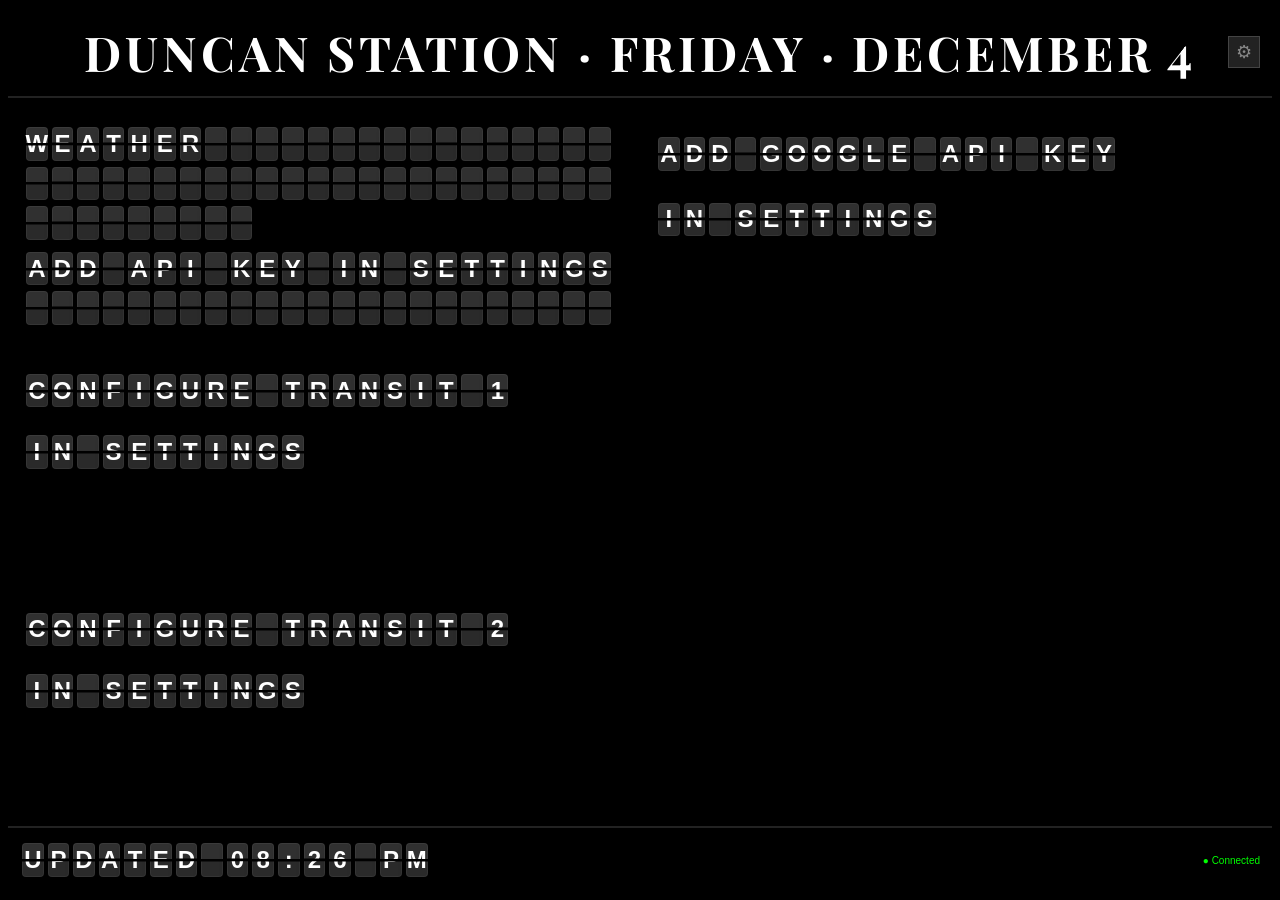
<file: index.html>
<!DOCTYPE html>
<html lang="en">
<head>
    <meta charset="UTF-8">
    <meta name="viewport" content="width=device-width, initial-scale=1.0">
    <title>Duncan Station</title>
    <link rel="stylesheet" href="css/style.css">
    <link rel="preconnect" href="https://fonts.googleapis.com">
    <link rel="preconnect" href="https://fonts.gstatic.com" crossorigin>
    <link href="https://fonts.googleapis.com/css2?family=Playfair+Display:wght@700&family=Roboto+Mono:wght@400;700&display=swap" rel="stylesheet">
</head>
<body>
    <div id="app">
        <!-- Header -->
        <header class="board-header">
            <h1 class="board-title" id="boardTitle">DUNCAN STATION</h1>
            <button class="settings-btn" id="settingsBtn" aria-label="Settings">⚙</button>
        </header>

        <!-- Main Display Grid -->
        <main class="board-grid">
            <!-- Weather Section - Top Left -->
            <section class="board-section weather-section" id="weatherSection">
                <div class="section-header">
                    <span class="section-icon">☀</span>
                    <span class="section-title">WEATHER</span>
                </div>
                <div class="section-content" id="weatherContent">
                    <div class="weather-main">
                        <div class="split-flap-row" id="weatherTemp"></div>
                        <div class="weather-condition" id="weatherCondition"></div>
                    </div>
                    <div class="weather-forecast" id="weatherForecast"></div>
                </div>
            </section>

            <!-- Calendar Section - Full Right Side -->
            <section class="board-section calendar-section" id="calendarSection">
                <div class="section-header">
                    <span class="section-icon">📅</span>
                    <span class="section-title">CALENDAR</span>
                </div>
                <div class="section-content" id="calendarContent">
                    <div class="calendar-list" id="calendarList">
                        <!-- Calendar events will be inserted here -->
                    </div>
                </div>
            </section>

            <!-- Transit Section 1 - Middle Left -->
            <section class="board-section transit-section transit-section-1" id="transitSection1">
                <div class="section-header">
                    <span class="section-icon">🚇</span>
                    <span class="section-title">TRANSIT 1</span>
                </div>
                <div class="section-content" id="transitContent1">
                    <div class="transit-list" id="transitList1">
                        <!-- Transit rows will be inserted here -->
                    </div>
                </div>
            </section>

            <!-- Transit Section 2 - Bottom Left -->
            <section class="board-section transit-section transit-section-2" id="transitSection2">
                <div class="section-header">
                    <span class="section-icon">🚌</span>
                    <span class="section-title">TRANSIT 2</span>
                </div>
                <div class="section-content" id="transitContent2">
                    <div class="transit-list" id="transitList2">
                        <!-- Transit rows will be inserted here -->
                    </div>
                </div>
            </section>
        </main>

        <!-- Status Bar -->
        <footer class="status-bar">
            <span class="status-item" id="lastUpdate">Last updated: --:--</span>
            <span class="status-item" id="connectionStatus">●  Connected</span>
        </footer>
    </div>

    <!-- Settings Modal -->
    <div class="modal" id="settingsModal">
        <div class="modal-content">
            <div class="modal-header">
                <h2>Settings</h2>
                <button class="close-btn" id="closeSettings">&times;</button>
            </div>
            <div class="modal-body">
                <div class="settings-tabs">
                    <button class="tab-btn active" data-tab="general">General</button>
                    <button class="tab-btn" data-tab="weather">Weather</button>
                    <button class="tab-btn" data-tab="transit1">Transit 1</button>
                    <button class="tab-btn" data-tab="transit2">Transit 2</button>
                    <button class="tab-btn" data-tab="calendar">Calendar</button>
                </div>

                <!-- General Settings -->
                <div class="tab-content active" id="tab-general">
                    <div class="form-group">
                        <label for="refreshInterval">Refresh Interval (seconds)</label>
                        <input type="number" id="refreshInterval" min="30" max="600" value="60">
                    </div>
                    <div class="form-group">
                        <label for="theme">Theme</label>
                        <select id="theme">
                            <option value="dark">Dark (Classic)</option>
                            <option value="light">Light</option>
                            <option value="amber">Amber CRT</option>
                            <option value="green">Green CRT</option>
                        </select>
                    </div>
                    <div class="form-group">
                        <label>
                            <input type="checkbox" id="useLocation" checked>
                            Use current location for transit
                        </label>
                    </div>
                </div>

                <!-- Weather Settings -->
                <div class="tab-content" id="tab-weather">
                    <div class="form-group">
                        <label for="weatherApiKey">Tomorrow.io API Key</label>
                        <input type="password" id="weatherApiKey" placeholder="Enter API key">
                        <small>Get a free key at <a href="https://www.tomorrow.io/weather-api/" target="_blank">tomorrow.io</a></small>
                    </div>
                    <div class="form-group">
                        <label for="weatherLocation">Location (if not using GPS)</label>
                        <input type="text" id="weatherLocation" placeholder="San Francisco, CA">
                    </div>
                    <div class="form-group">
                        <label for="tempUnit">Temperature Unit</label>
                        <select id="tempUnit">
                            <option value="fahrenheit">Fahrenheit</option>
                            <option value="celsius">Celsius</option>
                        </select>
                    </div>
                </div>

                <!-- Transit 1 Settings -->
                <div class="tab-content" id="tab-transit1">
                    <h3 style="color: var(--accent); margin-bottom: 12px;">Transit Feed 1</h3>
                    <div class="form-group">
                        <label for="transit1ApiKey">511.org API Key</label>
                        <input type="password" id="transit1ApiKey" placeholder="Enter API key">
                        <small>Get a free key at <a href="https://511.org/open-data/token" target="_blank">511.org</a></small>
                    </div>
                    <div class="form-group">
                        <label for="transit1Agency">Transit Agency</label>
                        <select id="transit1Agency">
                            <option value="SF">SF Muni</option>
                            <option value="BA">BART</option>
                            <option value="CT">Caltrain</option>
                            <option value="AC">AC Transit</option>
                        </select>
                    </div>
                    <div class="form-group">
                        <label for="transit1Stops">Stop IDs (comma-separated)</label>
                        <input type="text" id="transit1Stops" placeholder="15551, 15552">
                        <small>Enter specific stop IDs for this feed</small>
                    </div>
                </div>

                <!-- Transit 2 Settings -->
                <div class="tab-content" id="tab-transit2">
                    <h3 style="color: var(--accent); margin-bottom: 12px;">Transit Feed 2</h3>
                    <div class="form-group">
                        <label for="transit2ApiKey">511.org API Key</label>
                        <input type="password" id="transit2ApiKey" placeholder="Enter API key">
                        <small>Can use same key as Transit 1</small>
                    </div>
                    <div class="form-group">
                        <label for="transit2Agency">Transit Agency</label>
                        <select id="transit2Agency">
                            <option value="SF">SF Muni</option>
                            <option value="BA">BART</option>
                            <option value="CT">Caltrain</option>
                            <option value="AC">AC Transit</option>
                        </select>
                    </div>
                    <div class="form-group">
                        <label for="transit2Stops">Stop IDs (comma-separated)</label>
                        <input type="text" id="transit2Stops" placeholder="15553, 15554">
                        <small>Enter specific stop IDs for this feed</small>
                    </div>
                </div>

                <!-- Calendar Settings -->
                <div class="tab-content" id="tab-calendar">
                    <div class="form-group">
                        <label for="calendarId">Public Google Calendar ID</label>
                        <input type="text" id="calendarId" placeholder="calendar-id@group.calendar.google.com" value="ebgs7j9vj5tn2gs6gt3f2gvgtc@group.calendar.google.com">
                        <small>The calendar ID from your public Google Calendar URL</small>
                    </div>
                    <div class="form-group">
                        <label for="googleApiKey">Google API Key</label>
                        <input type="password" id="googleApiKey" placeholder="Enter API key">
                        <small>Get a free key at <a href="https://console.cloud.google.com/apis/credentials" target="_blank">Google Cloud Console</a> (enable Calendar API)</small>
                    </div>
                    <div class="form-group">
                        <label for="calendarDays">Show events for next (days)</label>
                        <input type="number" id="calendarDays" min="1" max="14" value="7">
                    </div>
                </div>
            </div>
            <div class="modal-footer">
                <button class="btn btn-secondary" id="resetSettings">Reset to Defaults</button>
                <button class="btn btn-primary" id="saveSettings">Save Settings</button>
            </div>
        </div>
    </div>

    <!-- Scripts - aggressive cache bust -->
    <script>
        // Force cache refresh with timestamp
        const ts = new Date().getTime();
        document.write('<script src="js/splitflap.js?ts=' + ts + '"><\/script>');
        document.write('<script src="js/services/weather.js?ts=' + ts + '"><\/script>');
        document.write('<script src="js/services/transit.js?ts=' + ts + '"><\/script>');
        document.write('<script src="js/services/calendar.js?ts=' + ts + '"><\/script>');
        document.write('<script src="js/app.js?ts=' + ts + '"><\/script>');
    </script>
</body>
</html>
</file>
<file: css/style.css>
/* SF Transit Board - Full Split-Flap Display */
/* Optimized for 27" 5K Display (5120 x 2880) - Kiosk Mode */

:root {
    --board-bg: #000;
    --flap-bg: #1a1a1a;
    --flap-text: #ffe566;
    --flap-border: #2a2a2a;
    --flap-divider: #0d0d0d;
    --flap-shadow: rgba(0,0,0,0.5);
    --accent: #ffcc00;
    --accent-dim: #aa8800;
    --success: #00ff00;
    --label-color: #666;

    /* 5K Display optimizations */
    --base-font-size: 28px;  /* Larger for 5K readability */
    --title-size: 48px;
    --spacing: 16px;
}

[data-theme="light"] {
    --board-bg: #c0c0b8;
    --flap-bg: #1a1a1a;
    --flap-text: #ffe566;
    --flap-border: #333;
    --flap-divider: #0d0d0d;
    --label-color: #555;
}

[data-theme="amber"] {
    --board-bg: #050200;
    --flap-bg: #0a0500;
    --flap-text: #ffaa00;
    --flap-border: #1a0a00;
    --flap-divider: #030100;
    --accent: #ffcc00;
    --success: #ffcc00;
    --label-color: #553300;
}

[data-theme="green"] {
    --board-bg: #000500;
    --flap-bg: #000a00;
    --flap-text: #00ff00;
    --flap-border: #001a00;
    --flap-divider: #000300;
    --accent: #00ff00;
    --success: #00ff00;
    --label-color: #003300;
}

* {
    margin: 0;
    padding: 0;
    box-sizing: border-box;
}

html, body {
    height: 100%;
    overflow: hidden;
}

body {
    font-family: 'Helvetica Neue', Helvetica, Arial, sans-serif;
    background: var(--board-bg);
    color: var(--flap-text);
}

#app {
    height: 100vh;
    display: flex;
    flex-direction: column;
    padding: 8px;
    background: var(--board-bg);
}

/* =============================================
   HEADER
   ============================================= */

.board-header {
    display: flex;
    align-items: center;
    justify-content: center;
    padding: 12px 20px;
    background: #000;
    margin-bottom: 8px;
    position: relative;
    border-bottom: 2px solid #222;
}

.board-title {
    font-family: 'Playfair Display', Georgia, serif;
    font-size: var(--title-size);
    font-weight: 700;
    letter-spacing: 0.08em;
    color: #fff;
    text-align: center;
    text-transform: uppercase;
}

.settings-btn {
    position: absolute;
    right: 12px;
    top: 50%;
    transform: translateY(-50%);
    background: #222;
    border: 1px solid #444;
    color: #888;
    font-size: 18px;
    width: 32px;
    height: 32px;
    cursor: pointer;
}

.settings-btn:hover {
    color: var(--accent);
    border-color: var(--accent);
}

/* =============================================
   MAIN GRID - Left side thirds, Calendar full right
   ============================================= */

.board-grid {
    flex: 1;
    display: grid;
    grid-template-columns: 1fr 1fr;
    grid-template-rows: 1fr 1fr 1fr;
    grid-template-areas:
        "weather calendar"
        "transit1 calendar"
        "transit2 calendar";
    gap: 0;
    min-height: 0;
    background: var(--board-bg);
    padding: 0;
}

.weather-section {
    grid-area: weather;
}

.transit-section-1 {
    grid-area: transit1;
}

.transit-section-2 {
    grid-area: transit2;
}

.calendar-section {
    grid-area: calendar;
}

.board-section {
    background: var(--board-bg);
    display: flex;
    flex-direction: column;
    overflow: hidden;
    padding: var(--spacing);  /* 16px for 5K */
}

.section-header {
    display: none; /* Hide section headers for seamless look */
}

.section-icon {
    display: none;
}

.section-title {
    display: none;
}

.location-indicator {
    display: none;
}

@keyframes pulse {
    0%, 100% { opacity: 1; }
    50% { opacity: 0.3; }
}

.section-content {
    flex: 1;
    overflow-y: auto;
    overflow-x: hidden;
}

/* =============================================
   SPLIT-FLAP CHARACTERS - Oat Foundry Style
   High contrast, large, legible
   ============================================= */

.flap-char {
    display: inline-flex;
    align-items: center;
    justify-content: center;
    width: 0.9em;
    height: 1.4em;
    background: #2a2a2a;
    color: #fff;
    font-weight: 800;
    font-size: inherit;
    border-radius: 4px;
    margin: 3px 2px;  /* Increased spacing for 5K */
    position: relative;
    box-shadow:
        0 3px 6px rgba(0,0,0,0.6),
        inset 0 0 0 1px rgba(255,255,255,0.05);
}

/* THE SPLIT - prominent dark gap through middle */
.flap-char::after {
    content: '';
    position: absolute;
    top: 50%;
    left: -1px;
    right: -1px;
    height: 3px;
    background: #000;
    transform: translateY(-50%);
    z-index: 2;
}

/* Top half slightly lighter */
.flap-char::before {
    content: '';
    position: absolute;
    top: 0;
    left: 0;
    right: 0;
    height: calc(50% - 1px);
    background: rgba(255,255,255,0.03);
    border-radius: 3px 3px 0 0;
    pointer-events: none;
}

.flap-row {
    display: flex;
    align-items: center;
    flex-wrap: wrap;
    padding: 6px 0;
    font-size: var(--base-font-size);  /* 28px for 5K */
    line-height: 1;
}

.flap-row.large {
    font-size: 64px;  /* Larger for 5K */
}

.flap-row.small {
    font-size: 24px;  /* Larger for 5K */
}

.flap-row.medium {
    font-size: 36px;  /* Larger for 5K */
}

/* TIME flaps - YELLOW background, black text */
.flap-char.time, .flap-char.accent {
    background: #f5c518;
    color: #000;
}

.flap-char.time::before, .flap-char.accent::before {
    background: rgba(255,255,255,0.15);
}

.flap-char.time::after, .flap-char.accent::after {
    background: #9a7b00;
}

/* ROW COLORS - Black cards with colored text */
.flap-char.color-yellow {
    background: #2a2a2a;
    color: #e6d400;
}
.flap-char.color-yellow::after { background: #000; }

.flap-char.color-orange {
    background: #2a2a2a;
    color: #ff9500;
}
.flap-char.color-orange::after { background: #000; }

.flap-char.color-red {
    background: #2a2a2a;
    color: #ff3b30;
}
.flap-char.color-red::after { background: #000; }

.flap-char.color-pink {
    background: #2a2a2a;
    color: #ff6b8a;
}
.flap-char.color-pink::after { background: #000; }

.flap-char.color-blue {
    background: #2a2a2a;
    color: #007aff;
}
.flap-char.color-blue::after { background: #000; }

.flap-char.color-green {
    background: #2a2a2a;
    color: #34c759;
}
.flap-char.color-green::after { background: #000; }

.flap-char.color-teal {
    background: #2a2a2a;
    color: #5ac8fa;
}
.flap-char.color-teal::after { background: #000; }

/* Success flaps - GREEN background */
.flap-char.success {
    background: #34c759;
    color: #000;
}

.flap-char.success::after {
    background: #1f7735;
}

/* Urgency colors for ETA */
.flap-char.urgency-green {
    background: #34c759;
    color: #000;
}
.flap-char.urgency-green::after { background: #1f7735; }

.flap-char.urgency-yellow {
    background: #f5c518;
    color: #000;
}
.flap-char.urgency-yellow::after { background: #9a7b00; }

.flap-char.urgency-red {
    background: #ff3b30;
    color: #fff;
    animation: pulse-urgent 1s infinite;
}
.flap-char.urgency-red::after { background: #992320; }

@keyframes pulse-urgent {
    0%, 100% { opacity: 1; }
    50% { opacity: 0.85; }
}

/* =============================================
   FLIP ANIMATION
   ============================================= */

.flap-char.flipping {
    animation: flipFlap 0.15s ease-out;
}

@keyframes flipFlap {
    0% {
        transform: rotateX(0deg);
    }
    50% {
        transform: rotateX(-90deg);
        background: #111;
    }
    100% {
        transform: rotateX(0deg);
    }
}

/* Stagger flip animations for a wave effect */
.flap-row .flap-char {
    transform-style: preserve-3d;
    perspective: 1000px;
}

/* =============================================
   WEATHER SECTION
   ============================================= */

.weather-section .section-content {
    display: flex;
    flex-direction: column;
    gap: 2px;
    overflow-y: auto;
}

.weather-rows {
    display: flex;
    flex-direction: column;
    gap: 2px;
}

.weather-rows .flap-row {
    padding: 2px 0;
}

.weather-forecast-rows {
    display: flex;
    flex-direction: column;
    gap: 2px;
    margin-top: 4px;
    padding-top: 4px;
    border-top: 1px solid #222;
}

.weather-forecast-rows .flap-row {
    padding: 2px 0;
}

/* =============================================
   TRANSIT SECTION
   ============================================= */

.transit-list {
    display: flex;
    flex-direction: column;
    gap: 2px;
}

.transit-row {
    display: flex;
    align-items: center;
    gap: 4px;
    padding: 4px 0;
    background: transparent;
}

.transit-line-display {
    flex-shrink: 0;
}

.transit-destination-display {
    flex: 1;
    overflow: hidden;
}

.transit-time-display {
    flex-shrink: 0;
}

/* =============================================
   NEWS SECTION
   ============================================= */

.news-ticker {
    display: flex;
    flex-direction: column;
    gap: 3px;
}

.news-item {
    padding: 6px 0;
    background: transparent;
    cursor: pointer;
}

.news-item:hover {
    background: rgba(255,255,255,0.02);
}

.news-time-display {
    margin-bottom: 2px;
}

.news-headline-display {
    line-height: 1.2;
}

/* =============================================
   CALENDAR SECTION
   ============================================= */

.calendar-list {
    display: flex;
    flex-direction: column;
    gap: 2px;
}

.calendar-event {
    display: flex;
    align-items: flex-start;
    gap: 6px;
    padding: 6px 0;
    background: transparent;
}

.calendar-event.today {
    border-left: 2px solid var(--success);
}

.calendar-event.now {
    border-left: 2px solid var(--accent);
    animation: pulse-border 1s infinite;
}

@keyframes pulse-border {
    0%, 100% { opacity: 1; }
    50% { opacity: 0.5; }
}

.event-time-display {
    flex-shrink: 0;
}

.event-details-display {
    flex: 1;
    overflow: hidden;
}

/* =============================================
   STATUS BAR
   ============================================= */

.status-bar {
    display: flex;
    justify-content: space-between;
    align-items: center;
    padding: 6px 12px;
    margin-top: 4px;
    background: #000;
    border-top: 2px solid #222;
    font-size: 10px;
}

#connectionStatus {
    color: var(--success);
}

/* =============================================
   MODAL (Settings)
   ============================================= */

.modal {
    display: none;
    position: fixed;
    inset: 0;
    background: rgba(0,0,0,0.9);
    z-index: 1000;
    align-items: center;
    justify-content: center;
}

.modal.active {
    display: flex;
}

.modal-content {
    background: #1a1a1a;
    border: 2px solid #333;
    width: 90%;
    max-width: 500px;
    max-height: 80vh;
    display: flex;
    flex-direction: column;
}

.modal-header {
    display: flex;
    justify-content: space-between;
    align-items: center;
    padding: 12px 16px;
    border-bottom: 1px solid #333;
    background: #111;
}

.modal-header h2 {
    font-size: 14px;
    color: var(--accent);
    letter-spacing: 0.1em;
}

.close-btn {
    background: none;
    border: none;
    color: #666;
    font-size: 24px;
    cursor: pointer;
}

.close-btn:hover {
    color: #fff;
}

.modal-body {
    flex: 1;
    overflow-y: auto;
    padding: 16px;
}

.modal-footer {
    display: flex;
    justify-content: flex-end;
    gap: 8px;
    padding: 12px 16px;
    border-top: 1px solid #333;
    background: #111;
}

.settings-tabs {
    display: flex;
    gap: 4px;
    margin-bottom: 16px;
    flex-wrap: wrap;
}

.tab-btn {
    background: #222;
    border: 1px solid #444;
    color: #888;
    padding: 6px 12px;
    cursor: pointer;
    font-family: inherit;
    font-size: 11px;
}

.tab-btn:hover {
    color: #fff;
}

.tab-btn.active {
    background: var(--accent);
    color: #000;
    border-color: var(--accent);
}

.tab-content {
    display: none;
}

.tab-content.active {
    display: block;
}

.form-group {
    margin-bottom: 16px;
}

.form-group label {
    display: block;
    margin-bottom: 6px;
    font-size: 12px;
    color: #888;
}

.form-group input,
.form-group select {
    width: 100%;
    padding: 8px;
    background: #0a0a0a;
    border: 1px solid #333;
    color: var(--flap-text);
    font-family: inherit;
    font-size: 12px;
}

.form-group input:focus,
.form-group select:focus {
    outline: none;
    border-color: var(--accent);
}

.form-group small {
    display: block;
    margin-top: 4px;
    font-size: 10px;
    color: #555;
}

.form-group small a {
    color: var(--accent);
}

.btn {
    padding: 8px 16px;
    font-family: inherit;
    font-size: 12px;
    cursor: pointer;
    border: 1px solid;
}

.btn-primary {
    background: var(--accent);
    color: #000;
    border-color: var(--accent);
}

.btn-secondary {
    background: #222;
    color: #888;
    border-color: #444;
}

/* =============================================
   STATES
   ============================================= */

.no-data {
    padding: 20px;
    text-align: center;
    color: #444;
    font-size: 11px;
}

.error-message {
    padding: 10px;
    background: rgba(255,0,0,0.1);
    border: 1px solid #ff4444;
    color: #ff4444;
    font-size: 11px;
    text-align: center;
}

/* =============================================
   RESPONSIVE
   ============================================= */

@media (max-width: 900px) {
    .board-grid {
        grid-template-columns: 1fr;
        grid-template-rows: repeat(4, 1fr);
    }

    .flap-row {
        font-size: 16px;
    }

    .flap-row.large {
        font-size: 28px;
    }

    .flap-row.small {
        font-size: 12px;
    }
}

@media (max-width: 600px) {
    .flap-char {
        margin: 1px;
    }

    .flap-row {
        font-size: 14px;
    }

    .flap-row.large {
        font-size: 24px;
    }

    .flap-row.small {
        font-size: 11px;
    }
}

/* Scrollbar */
::-webkit-scrollbar {
    width: 4px;
}

::-webkit-scrollbar-track {
    background: var(--board-bg);
}

::-webkit-scrollbar-thumb {
    background: #333;
}

/* Legacy support */
.split-flap-container { display: none; }
</file>
